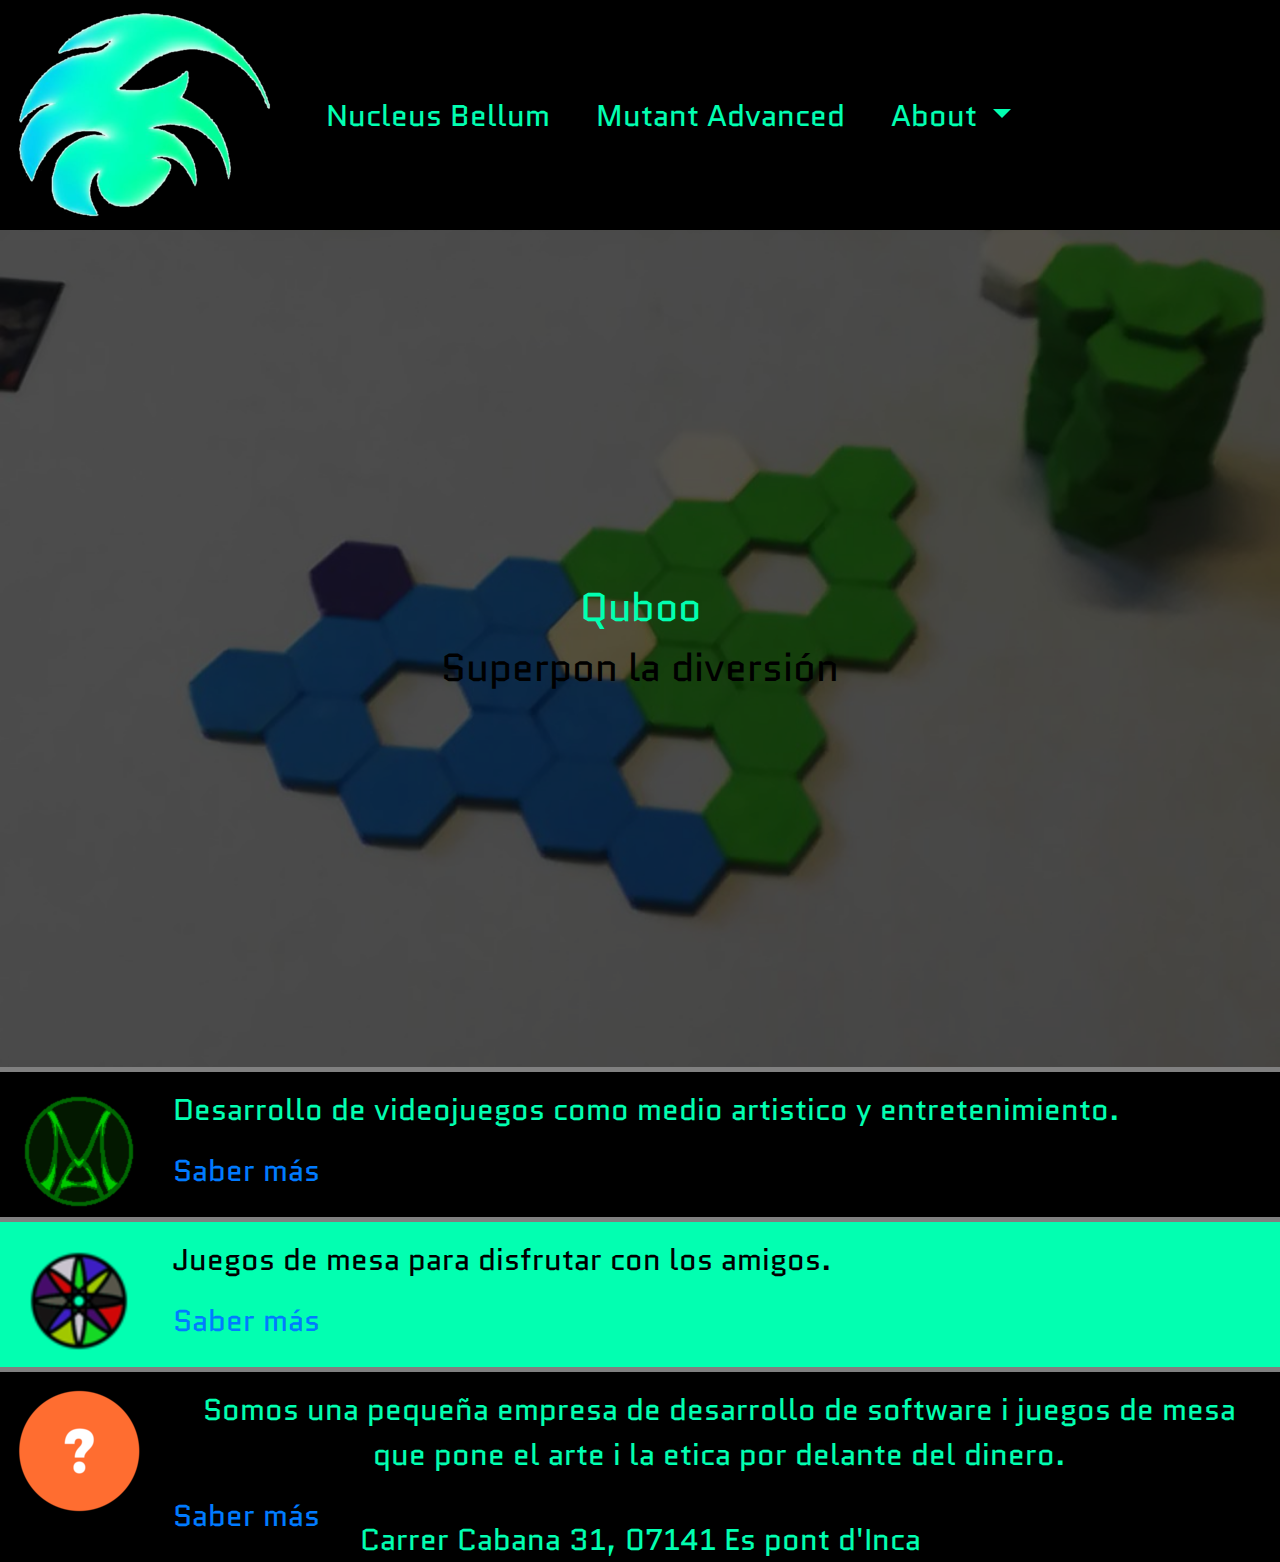
<file: index.html>
<!DOCTYPE html>
<html lang="es">
<head>
    <meta charset="UTF-8">
    <meta http-equiv="X-UA-Compatible" content="IE=edge">
    <meta name="viewport" content="width=device-width, initial-scale=1.0">
    <link rel="preconnect" href="https://fonts.googleapis.com">
    <link rel="preconnect" href="https://fonts.gstatic.com" crossorigin>
    <link href="https://fonts.googleapis.com/css2?family=Quantico&family=Roboto:wght@100&display=swap" rel="stylesheet"> 
    <link rel="stylesheet" href="css/bootstrap.css">
    <link rel="stylesheet" href="css/style.css"> 
    <title>Inici</title>
</head>
<body>
    <header>
        <nav class="navbar navbar-expand-lg">
            <a class="navbar-brand" href="index.html"><img src="img/Logo.png"></a>
            <div class="collapse navbar-collapse" id="navbarSupportedContent">
              <ul class="navbar-nav mr-auto">
                <li class="nav-item">
                  <a class="nav-link" href="nucleus.html">Nucleus Bellum</a>
                </li>
                <li class="nav-item">
                  <a class="nav-link" href="mutant.html" tabindex="-1" aria-disabled="true">Mutant Advanced</a>
                </li>
                <li class="nav-item dropdown">
                  <a class="nav-link dropdown-toggle" id="navbarDropdown" role="button" data-toggle="dropdown" aria-haspopup="true" aria-expanded="false">
                    About
                  </a>
                  <div class="dropdown-menu" aria-labelledby="navbarDropdown">
                    <a class="dropdown-item" href="qui.html">Qui som?</a>
                    <a class="dropdown-item" href="faq.html">FAQ</a>
                    <a class="dropdown-item" href="#">Contactar</a>
                  </div>
                </li>
              </ul>
            </div>
          </nav>
        <div id="showcase">
        <h1>Quboo</h1>
        <p>Superpon la diversión</p>
        </div>
    </header>
       <section>
        <div>
           
               <img src="img/Mutant/Logo.png" alt="150%">
           </div>
           <div>
            <p>Desarrollo de videojuegos como medio artistico y entretenimiento.</p>
            <a class="boton" href="mutant.html">Saber más</a>
           </div>
       
       </section>
       <section class="green">
        
           <div>
            <img src="img/Nucleus/Logo.png" alt="150%">
           </div>
           <div>
            <p>Juegos de mesa para disfrutar con los amigos.</p>
            <a class="boton" href="nucleus.html">Saber más</a>
        </div>
       </section>
       <section>
           <div>
             <img src="img/interrogante.png" alt="150%">
           </div>
         <div>
             <p>Somos una pequeña empresa de desarrollo de software i juegos de mesa que pone el arte i la etica por delante del dinero.</p>
            <a class="boton" href="qui.html">Saber más</a>
        </div>
       </section>
    <footer>Carrer Cabana 31, 07141 Es pont d'Inca</footer>
</body>
<script src="https://cdnjs.cloudflare.com/ajax/libs/jquery/3.5.0/jquery.min.js" integrity="sha256-xNzN2a4ltkB44Mc/Jz3pT4iU1cmeR0FkXs4pru/JxaQ=" crossorigin="anonymous"></script>
<script src="js/bootstrap.js"></script>
</html>
</file>
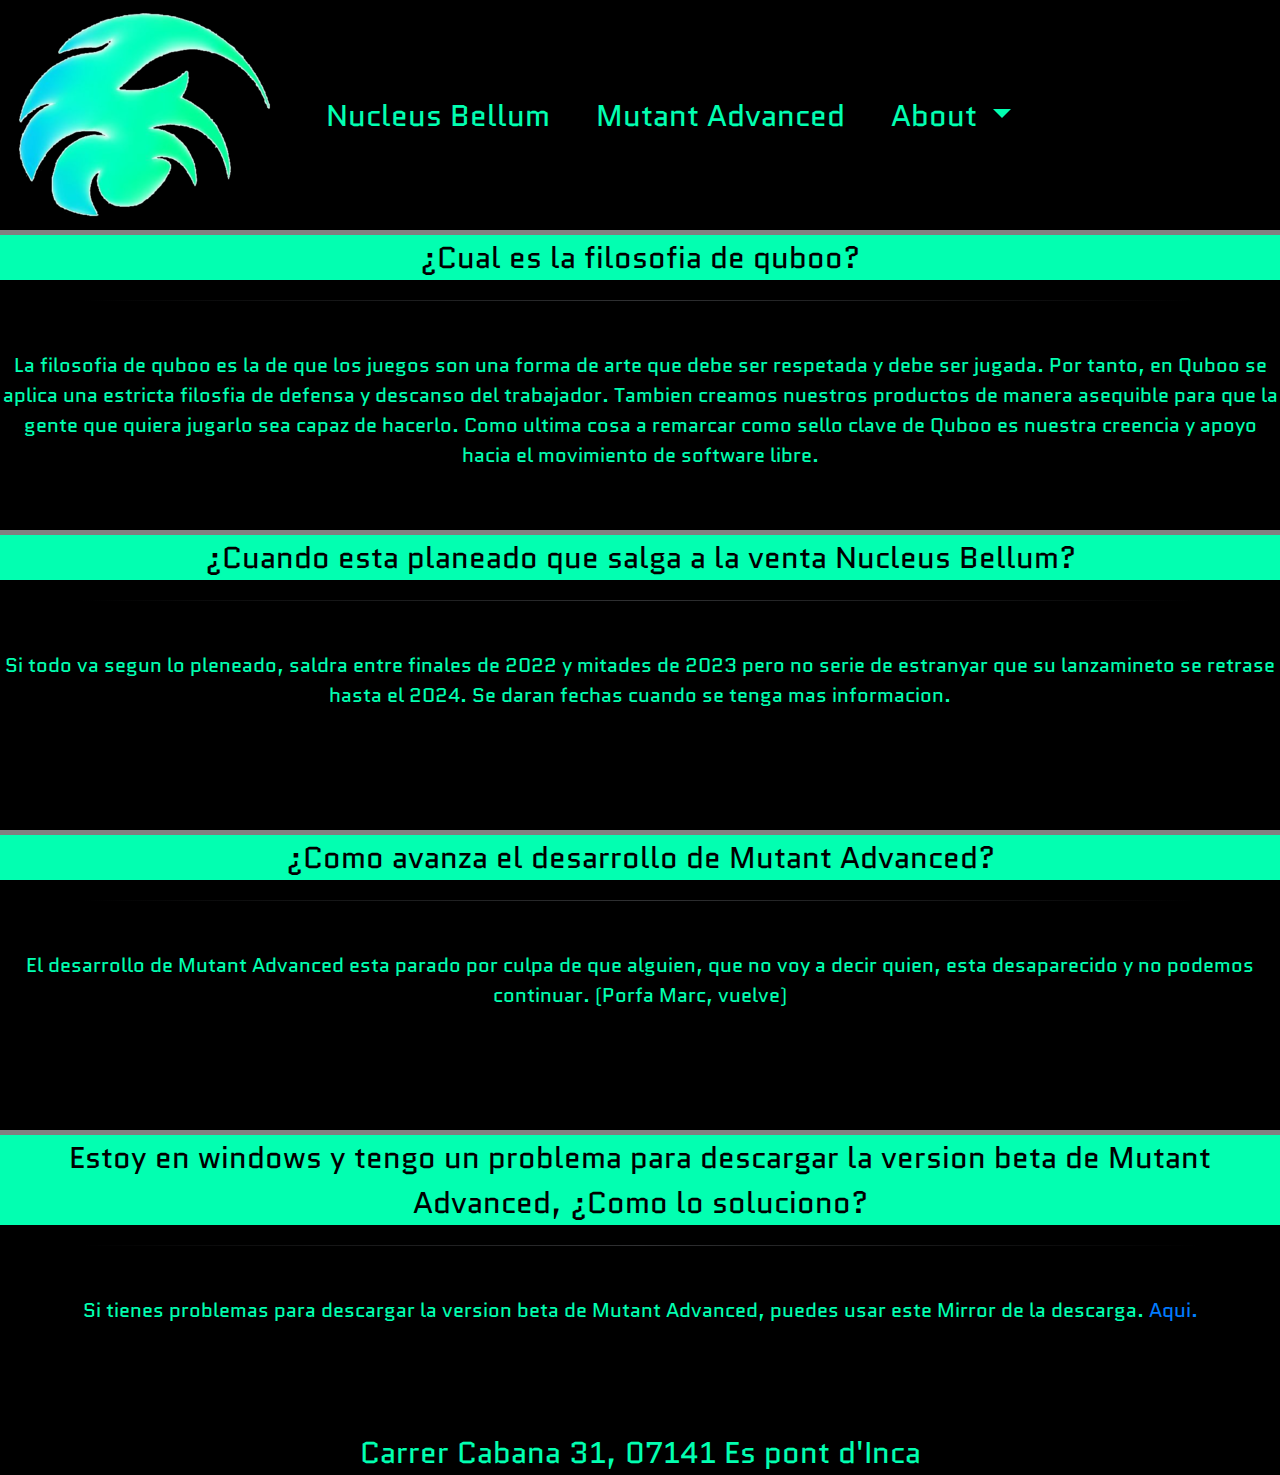
<file: faq.html>
<!DOCTYPE html>
<html lang="es">
<head>
    <meta charset="UTF-8">
    <meta http-equiv="X-UA-Compatible" content="IE=edge">
    <meta name="viewport" content="width=device-width, initial-scale=1.0">
    <link rel="stylesheet" href="css/bootstrap.css">
    <link rel="stylesheet" href="css/style.css">
    <link rel="preconnect" href="https://fonts.googleapis.com">
    <link rel="preconnect" href="https://fonts.gstatic.com" crossorigin>
    <link href="https://fonts.googleapis.com/css2?family=Quantico&family=Roboto:wght@100&display=swap" rel="stylesheet">
    <title>Reserva</title>
</head>
<body>
    <header>
        <nav class="navbar navbar-expand-lg">
            <a class="navbar-brand" href="index.html"><img src="img/Logo.png"></a>
            <div class="collapse navbar-collapse" id="navbarSupportedContent">
              <ul class="navbar-nav mr-auto">
                <li class="nav-item">
                  <a class="nav-link" href="nucleus.html">Nucleus Bellum</a>
                </li>
                <li class="nav-item">
                  <a class="nav-link" href="mutant.html" tabindex="-1" aria-disabled="true">Mutant Advanced</a>
                </li>
                <li class="nav-item dropdown">
                  <a class="nav-link dropdown-toggle" id="navbarDropdown" role="button" data-toggle="dropdown" aria-haspopup="true" aria-expanded="false">
                    About
                  </a>
                  <div class="dropdown-menu" aria-labelledby="navbarDropdown">
                    <a class="dropdown-item" href="qui.html">Qui som?</a>
                    <a class="dropdown-item" href="faq.html">FAQ</a>
                    <a class="dropdown-item" href="contactar.html">Contactar</a>
                  </div>
                </li>
              </ul>
            </div>
          </nav>
    </header>
    <Section class="faq">
        <p class="pregunta">
          ¿Cual es la filosofia de quboo?
        </p>
      <div class="divider div-transparent div-tab-down"></div>
        <p class="respuesta">
          La filosofia de quboo es la de que los juegos son una forma de arte que debe ser respetada 
          y debe ser jugada. Por tanto, en Quboo se aplica una estricta filosfia de defensa y descanso 
          del trabajador. Tambien creamos nuestros productos de manera asequible para que la gente que 
          quiera jugarlo sea capaz de hacerlo. Como ultima cosa a remarcar como sello clave de Quboo es 
          nuestra creencia y apoyo hacia el movimiento de software libre.
        </p>
    </Section>
    <Section class="faq">
      <p class="pregunta">
        ¿Cuando esta planeado que salga a la venta Nucleus Bellum?
      </p>
      <div class="divider div-transparent div-tab-down"></div>
      <p class="respuesta">
        Si todo va segun lo pleneado, saldra entre finales de 2022 y mitades de 2023 pero no serie de 
        estranyar que su lanzamineto se retrase hasta el 2024. Se daran fechas cuando se tenga mas informacion.
      </p>
    </Section>
    <Section class="faq">
      <p class="pregunta">
        ¿Como avanza el desarrollo de Mutant Advanced?
      </p>
      <div class="divider div-transparent div-tab-down"></div>
      <p class="respuesta">
        El desarrollo de Mutant Advanced esta parado por culpa de que alguien, que no voy a decir quien, 
        esta desaparecido y no podemos continuar. (Porfa Marc, vuelve) 
      </p>
    </Section>
    <Section class="faq">
      <p class="pregunta">
        Estoy en windows y tengo un problema para descargar la version beta de Mutant Advanced, ¿Como lo soluciono?
      </p>
      <div class="divider div-transparent div-tab-down"></div>
      <p class="respuesta">
        Si tienes problemas para descargar la version beta de Mutant Advanced, puedes usar este Mirror de la descarga. <a href="https://www.youtube.com/watch?v=dQw4w9WgXcQ">Aqui.</a>
      </p>
    </Section>
        <footer>Carrer Cabana 31, 07141 Es pont d'Inca</footer>
</body>
<script src="https://cdnjs.cloudflare.com/ajax/libs/jquery/3.5.0/jquery.min.js" integrity="sha256-xNzN2a4ltkB44Mc/Jz3pT4iU1cmeR0FkXs4pru/JxaQ=" crossorigin="anonymous"></script>
<script src="js/bootstrap.js"></script>
</html>
</file>
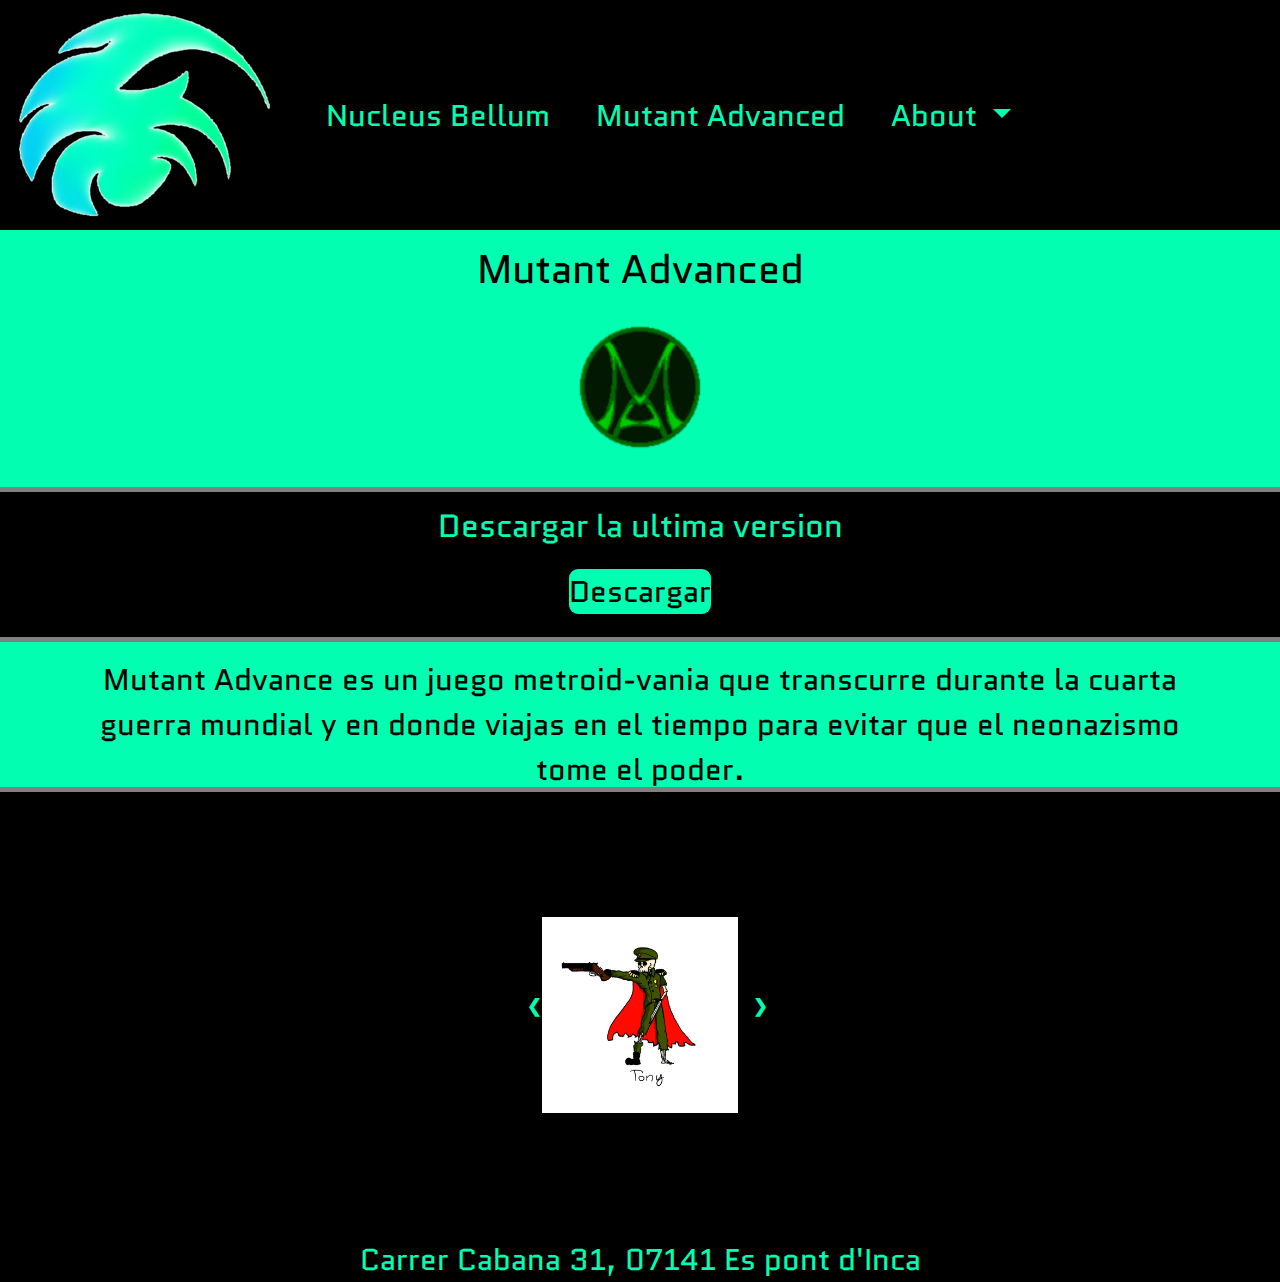
<file: mutant.html>
<!DOCTYPE html>
<html lang="en">
<head>
    <meta charset="UTF-8">
    <meta http-equiv="X-UA-Compatible" content="IE=edge">
    <meta name="viewport" content="width=device-width, initial-scale=1.0">
    <link rel="icon" href="img/Logo.png">
    <link rel="preconnect" href="https://fonts.googleapis.com">
    <link rel="preconnect" href="https://fonts.gstatic.com" crossorigin>
    <link href="https://fonts.googleapis.com/css2?family=Quantico&family=Roboto:wght@100&display=swap" rel="stylesheet"> 
    <link rel="stylesheet" href="css/bootstrap.css">
    <link rel="stylesheet" href="css/style.css"> 
    <title>Document</title>
</head>
<body>
    <header>
        <nav class="navbar navbar-expand-lg">
            <a class="navbar-brand" href="index.html"><img src="img/Logo.png"></a>
            <div class="collapse navbar-collapse" id="navbarSupportedContent">
              <ul class="navbar-nav mr-auto">
                <li class="nav-item">
                  <a class="nav-link" href="nucleus.html">Nucleus Bellum</a>
                </li>
                <li class="nav-item">
                  <a class="nav-link" href="mutant.html" tabindex="-1" aria-disabled="true">Mutant Advanced</a>
                </li>
                <li class="nav-item dropdown">
                  <a class="nav-link dropdown-toggle" id="navbarDropdown" role="button" data-toggle="dropdown" aria-haspopup="true" aria-expanded="false">
                    About
                  </a>
                  <div class="dropdown-menu" aria-labelledby="navbarDropdown">
                    <a class="dropdown-item" href="qui.html">¿Quienes somos?</a>
                    <a class="dropdown-item" href="faq.html">FAQ</a>
                    <a class="dropdown-item" href="#">Contactar</a>
                  </div>
                </li>
              </ul>
            </div>
          </nav>
        </div>
    </header>
    <div class=green>
      <h1>Mutant Advanced</h1>
      <div class="centro">
        <img src="img/Mutant/Logo.png" width="50%">
      </div>
    </div>
       
        
        <section>
            <div class="container">
                <h2>Descargar la ultima version</h2>
                <div class="centro">
                    <a class="boton" href="files/Mutant.exe">Descargar</a>
                </div>
                
                </div>
            </section>
            <section class="green">
              <div class="container">
               <p>Mutant Advance es un juego metroid-vania que 
                 transcurre durante la cuarta guerra mundial y en donde viajas en el tiempo para evitar que el neonazismo tome el poder.</p>
              </div>
            </section>
           <section class="green2">
              
             <!-- Slideshow container -->
<div class="slideshow-container">

    <!-- Full-width images with number and caption text -->
    <div class="mySlides">
      <img src="img/Mutant/Enemigo1.jpg" style="width:100%">
    </div>
  
    <div class="mySlides">
      <img src="img/Mutant/Enemigo2.jpg" style="width:100%">
    </div>
  
    <div class="mySlides">
      <img src="img/Mutant/Enemigo3.jpg" style="width:100%">
    </div>
    <div class="mySlides">
        <img src="img/Mutant/Enemigo5.jpg" style="width:100%">
      </div>
    <div class="mySlides">
        <img src="img/Mutant/Enemigo4.jpg" style="width:100%">
      </div>
      <div class="mySlides">
        <img src="img/Mutant/Enemigos.jpg" style="width:100%">
      </div>
      <div class="mySlides">
        <img src="img/Mutant/Habilidades.png" style="width:100%">
      </div>
      <div class="mySlides">
        <img src="img/Mutant/Escenario1.jpg" style="width:100%">
      </div>
      <div class="mySlides">
        <img src="img/Mutant/Escenario2.jpg" style="width:100%">
      </div>
      <div class="mySlides">
        <img src="img/Mutant/Escenario3.jpg" style="width:100%">
      </div>
      <div class="mySlides">
        <img src="img/Mutant/Personajes.jpg" style="width:100%">
      </div>
      <div class="mySlides">
        <img src="img/Mutant/Arte.jpg" style="width:100%">
      </div>
    <!-- Next and previous buttons -->
    <a class="prev" onclick="plusSlides(-1)">&#10094;</a>
    <a class="next" onclick="plusSlides(1)">&#10095;</a>
  </div>
           </section>
    <footer>Carrer Cabana 31, 07141 Es pont d'Inca</footer>
</body>
<script src="https://cdnjs.cloudflare.com/ajax/libs/jquery/3.5.0/jquery.min.js" integrity="sha256-xNzN2a4ltkB44Mc/Jz3pT4iU1cmeR0FkXs4pru/JxaQ=" crossorigin="anonymous"></script>
<script src="js/bootstrap.js"></script>
<script src="js/slide.js"></script>
</html>
</file>
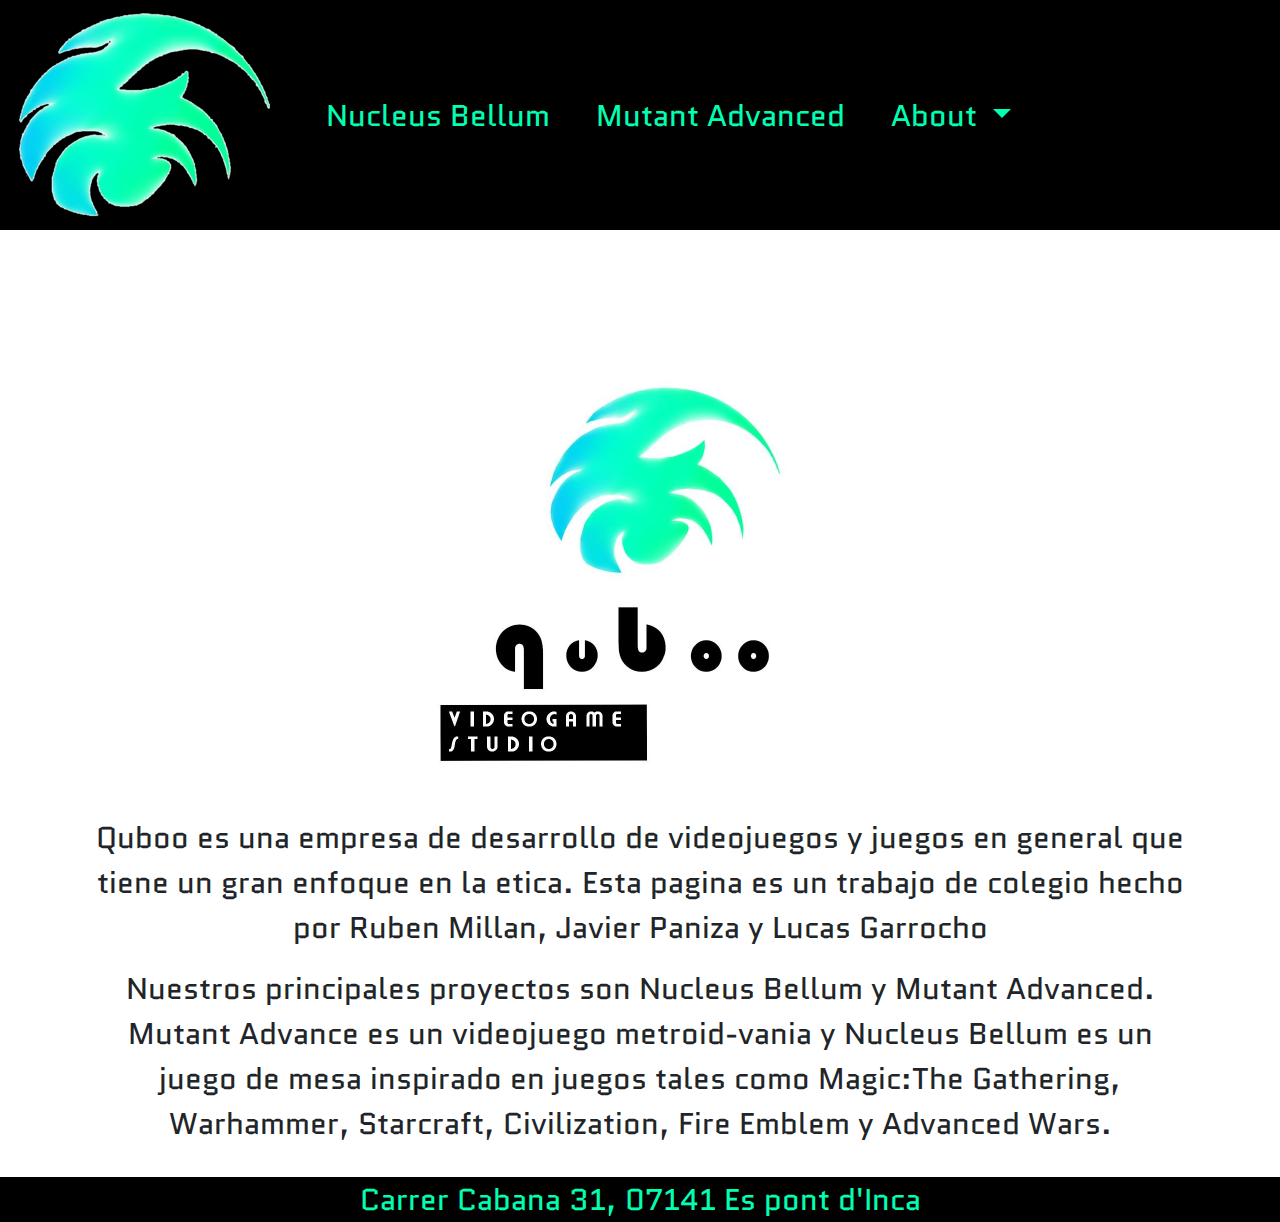
<file: qui.html>
<!DOCTYPE html>
<html lang="es">
<head>
    <meta charset="UTF-8">
    <meta http-equiv="X-UA-Compatible" content="IE=edge">
    <meta name="viewport" content="width=device-width, initial-scale=1.0">
    <link rel="stylesheet" href="css/bootstrap.css">
    <link rel="stylesheet" href="css/style.css">
    <link rel="preconnect" href="https://fonts.googleapis.com">
    <link rel="preconnect" href="https://fonts.gstatic.com" crossorigin>
    <link href="https://fonts.googleapis.com/css2?family=Quantico&family=Roboto:wght@100&display=swap" rel="stylesheet"> 
    <title>Galeria</title>
</head>
<body>
    <header>
      <nav class="navbar navbar-expand-lg">
        <a class="navbar-brand" href="index.html"><img src="img/Logo.png"></a>
        <div class="collapse navbar-collapse" id="navbarSupportedContent">
          <ul class="navbar-nav mr-auto">
            <li class="nav-item">
              <a class="nav-link" href="nucleus.html">Nucleus Bellum</a>
            </li>
            <li class="nav-item">
              <a class="nav-link" href="mutant.html" tabindex="-1" aria-disabled="true">Mutant Advanced</a>
            </li>
            <li class="nav-item dropdown">
              <a class="nav-link dropdown-toggle" id="navbarDropdown" role="button" data-toggle="dropdown" aria-haspopup="true" aria-expanded="false">
                About
              </a>
              <div class="dropdown-menu" aria-labelledby="navbarDropdown">
                <a class="dropdown-item" href="qui.html">Qui som?</a>
                <a class="dropdown-item" href="faq.html">FAQ</a>
                <a class="dropdown-item" href="#">Contactar</a>
              </div>
            </li>
          </ul>
        </div>
      </nav>
    </header>
    
      
    <div class="container">
      <div class="qui">
        <img src="img/Logo2.jpeg" width="50%">
        </div>
        <p>Quboo es una empresa de desarrollo de videojuegos y juegos en general que 
          tiene un gran enfoque en la etica. Esta pagina es un trabajo de colegio hecho por Ruben Millan, Javier Paniza y Lucas Garrocho</p>
    <p>Nuestros principales proyectos son Nucleus Bellum y Mutant Advanced. Mutant Advance es un videojuego metroid-vania y Nucleus Bellum es un juego de mesa inspirado en juegos tales como Magic:The Gathering, Warhammer, Starcraft, Civilization, Fire Emblem y Advanced Wars.</p> 
  </div>

    <footer>Carrer Cabana 31, 07141 Es pont d'Inca</footer>
</body>
<script src="https://cdnjs.cloudflare.com/ajax/libs/jquery/3.5.0/jquery.min.js" integrity="sha256-xNzN2a4ltkB44Mc/Jz3pT4iU1cmeR0FkXs4pru/JxaQ=" crossorigin="anonymous"></script>
<script src="js/bootstrap.js"></script>
</html>
</file>
<file: css/style.css>
:root{
    --secondary-color: #02FFB1;
    --primary-color: #000000;
    --terciary-color: gray;
}
*{
    margin: 0;
    padding: 0;
    font-family: 'Quantico', sans-serif;
    box-sizing:border-box;
}
body{
    font-size: 30px;
}
header{
    width: 100%;
    height: 25%;
    background-color: var(--primary-color);
}
header a{
    color: var(--secondary-color);
    height: 100%;
}
nav div a:hover{
    color: var(--primary-color);
    background-color:var(--secondary-color);
}
footer{
    height: 25%;
    background-color: var(--primary-color);
    text-align: center;
    color: var(--secondary-color);
}
#showcase{
    display: flex;
    background-size: cover;
    flex-direction: column;
    justify-content: center;
    align-items: center;
    background-image: url("../img/Nucleus/Prototipo1.jpeg");
    background-position: center;
    height: 93vh;
    font-size: 1.3em;
    line-height: 1.5;
}
#showcase-mutant{
    display: flex;
    background-size: cover;
    flex-direction: column;
    justify-content: center;
    align-items: center;
    background-image: url("../img/Mutant/Arte.jpg");
    background-position: center;
    height: 93vh;
    font-size: 1.3em;
    line-height: 1.5;
}
#showcase p{
    color: var(--primary-color);
}
#showcase::after{
    z-index: 1;
    background-color: rgba(0,0,0,0.6);
    height: 93%;
    width: 100%;
    position: absolute;
    content: '';
}
#showcase-mutant::after{
    z-index: 1;
    background-color: rgba(0,0,0,0.6);
    height: 93%;
    width: 100%;
    position: absolute;
    content: '';
}
h1, h2{
    text-align: center;
    color: var(--secondary-color);
}
h1, p, a, div{
    z-index: 2;
}
.dropdown-menu{
    background-color: var(--primary-color);
}
.dropdown-item{
    color: var(--secondary-color);
}
.dropdown-item:hover{
    color: var(--primary-color);
    background-color: var(--secondary-color);
}
li{
    margin-left: 15px;
    margin-right: 15px;
}
.center{
    display: block;
}
section{
    display: flex;
    height: 5em;
}
div{
    padding: 15px;
}
section{
    background-color: var(--primary-color);
    width: 100%;
    border-top: 5px solid var(--terciary-color);
}
section p{
color: var(--secondary-color);
}
.green{
    background-color: var(--secondary-color);
}
.green h1{
    color: var(--primary-color);
}
.green p{
    color: var(--primary-color);
}
.green2{
    height: 15em;
}
.divider{
    position: relative;
    margin: 20px;
    height: 1px;
}

.div-transparent:before{
    content: "";
    position: absolute;
    top: 0;
    left: 5%;
    right: 5%;
    width: 90%;
    height: 1px;
    background-image: linear-gradient(to right, transparent, rgb(48,49,51), transparent);
}
.pregunta{
    color:var(--primary-color);
    background-color: var(--secondary-color);
    
}
.respuesta{
    font-size: 20px;
    color:var(--secondary-color);
    
}
.faq{
    display: block;
    height: 10em;
}
p{
    width: 100%;
    text-align: center;
}
.qui{
display:flex;
width: 100%;
height: 100%;
align-items: center;
flex-direction:column;
}
.boton:hover{
    background-color: var(--secondary-color);
    color: var(--primary-color);
    border-radius: 9px;
    text-decoration: none;
}
.boton-green:hover{
    background-color: var(--primary-color);
    color: var(--secondary-color);
    border-radius: 9px;
    text-decoration: none; 
}
* {box-sizing:border-box}

/* Slideshow container */
.slideshow-container {
  max-width: 20%;
  position: relative;
  margin: auto;
}

/* Next & previous buttons */
.prev, .next {
  cursor: pointer;
  position: absolute;
  top: 50%;
  width: auto;
  margin-top: -22px;
  color: var(--secondary-color);
  font-weight: bold;
  font-size: 18px;
  transition: 0.6s ease;
  border-radius: 0 3px 3px 0;
  user-select: none;
}

/* Position the "next button" to the right */
.next {
    right: 0;
    border-radius: 3px 0 0 3px;
  }

/* On hover, add a black background color with a little bit see-through */
.prev:hover, .next:hover {
  background-color: rgba(255,255,255,0.8);
}

.active{
  background-color: #717171;
}
.container{
    align-items: center;
}
.centro{
    margin: 0 auto;
    width: 25%;
    display: flex;
    align-items: center;
    flex-direction: column;
}
.centro a{
    background-color: var(--secondary-color);
    color: var(--primary-color);
    border-radius: 9px;
}
.centro a:hover{
    background-color: var(--primary-color);
    color: var(--secondary-color);
    border: solid var(--secondary-color)
}
</file>
